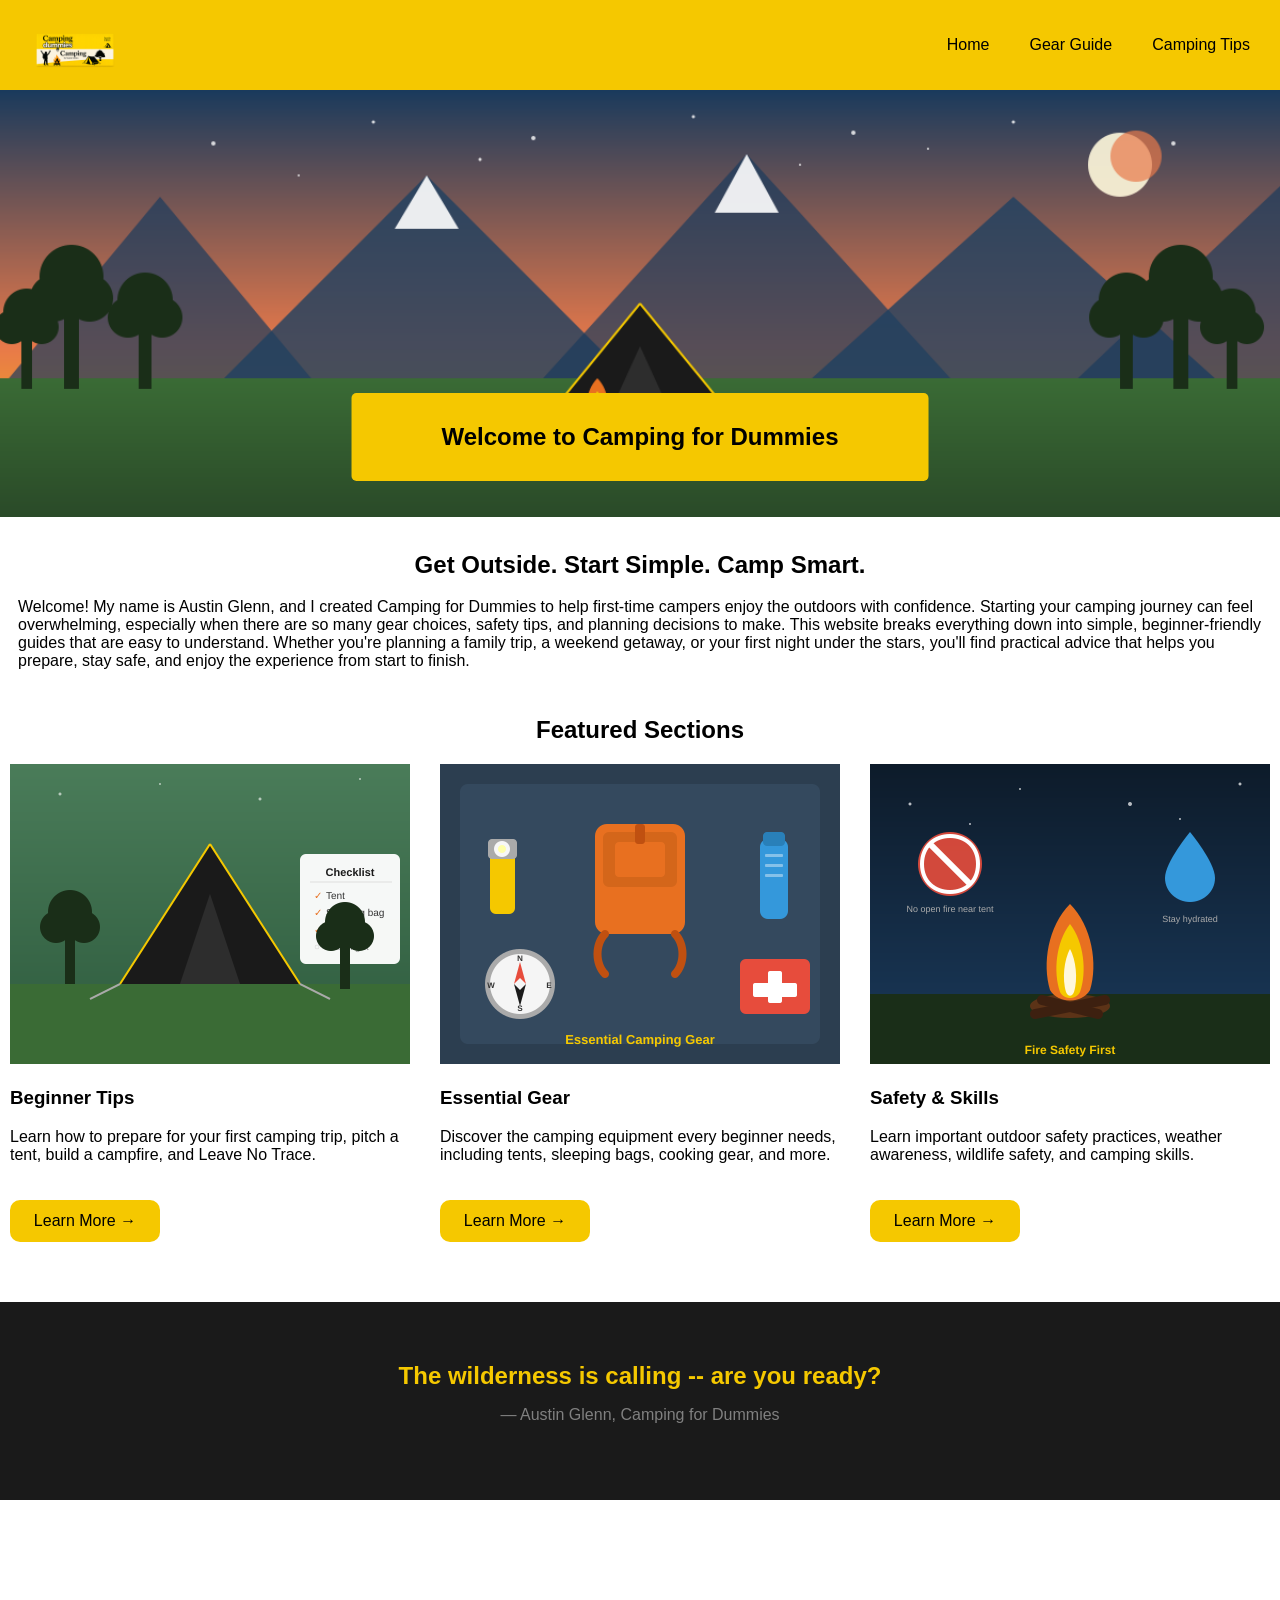
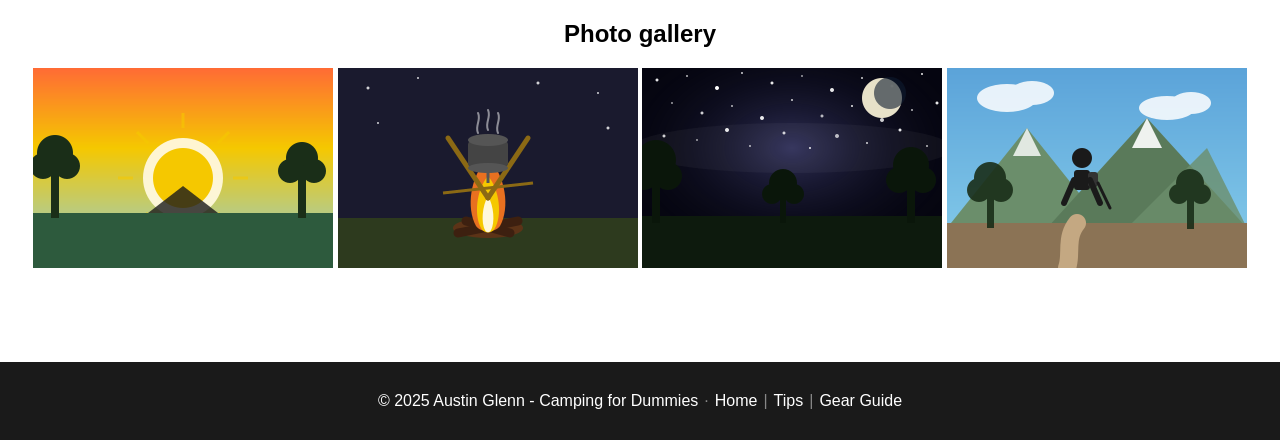
<file: index.html>
<!DOCTYPE html>
<html lang="en">
<head>
    <meta charset="UTF-8">
    <meta name="viewport" content="width=device-width, initial-scale=1.0">
    <title>Camping for Dummies</title>
    <link rel="stylesheet" href="styles/style.css">
</head>
<body>
    <header>
        <nav>
            <img id="logo" src="images/logo.png" alt="Camping for dummies logo">
            <ul>
                <li><a href="index.html">Home</a></li>
                <li><a href="">Gear Guide</a></li>
                <li><a href="tips.html">Camping Tips</a></li>
            </ul>
        </nav>
    </header>
        <main>
                <!-- hero-->
                <section id="hero">
                    <img src="images/hero-banner.png" alt="">
                    <h1>Welcome to Camping for Dummies</h1>
                </section>

                <!-- introduction / tagline -->
                <section id="intro">
                     <h1>Get Outside. Start Simple. Camp Smart.</h1>
                          <p>
                            Welcome! My name is Austin Glenn, and I created Camping for Dummies to
                            help first-time campers enjoy the outdoors with confidence. Starting
                            your camping journey can feel overwhelming, especially when there are
                            so many gear choices, safety tips, and planning decisions to make.
                            This website breaks everything down into simple, beginner-friendly
                            guides that are easy to understand. Whether you're planning a family
                            trip, a weekend getaway, or your first night under the stars, you'll
                            find practical advice that helps you prepare, stay safe, and enjoy the
                            experience from start to finish.
                            </p>
                </section>

            <section id="featured">
                    <h2>Featured Sections</h2>
                    <div class="cards">
                        <article class="card">
                            <img src="images/card-beginner-tips.png"
                                alt="Camping Tips">
                            <h3>Beginner Tips</h3>

                        <p>
                            Learn how to prepare for your first camping trip,
                            pitch a tent, build a campfire, and Leave No Trace.
                        </p>

                        <a class="button" href="tips.html">Learn More →</a>
                    </article>
                    <article class="card">

                        <img src="images/card-essential-gear.png"
                            alt="Essential Gear">

                        <h3>Essential Gear</h3>

                        <p>
                            Discover the camping equipment every beginner needs,
                            including tents, sleeping bags, cooking gear, and more.
                        </p>

                        <a class="button" href="gear.html">Learn More →</a>

                    </article>

                    <article class="card">
                        <img src="images/card-safety-skills.png"
                            alt="Safety and Skills">
                            <h3>Safety & Skills</h3>
                            <p>
                                Learn important outdoor safety practices, weather
                                awareness, wildlife safety, and camping skills.
                            </p>

                            <a class="button" href="tips.html">Learn More →</a>

                        </article>
                    </div>
            </section>
                
                <!-- quote -->

                <section id="quote">
                    <blockquote>
                        The wilderness is calling -- are you ready?
                    </blockquote>
                    <p>— Austin Glenn, Camping for Dummies</p>
                </section>


                <!-- Photo Gallery -->

                <section id="gallery">
                    <h2>Photo gallery</h2>
                    <div class="gallery-images">
                       
                        <img src="images/gallery-sunrise.png"
                        alt="Sunrise over a campsite">

                        <img src="images/gallery-cooking.png"
                        alt="Cooking at the campsite">

                        <img src="images/gallery-stars.png"
                        alt="Camping beneath the stars">

                        <img src="images/gallery-hiking.png"
                        alt="Hiking trail">
                    </div>
                </section>

                <!-- Footer -->

        <footer id="footer">
            <p>
                &copy; 2025 Austin Glenn - Camping for Dummies
                <span>&middot;</span>
                <a href="">Home</a>
                <span>|</span>
                <a href="">Tips</a>
                <span>|</span>
                <a href="">Gear Guide</a>
            </p>
        </footer>
    </main>
</body>
</html>
</file>
<file: styles/style.css>
:root {
  /* change the values below to your colors from your palette */
    --primary-color: #F5C800 ;   /* deep navy black */
    --secondary-color: #1A1A1A ; /* white */
    --accent1-color: #FFFFFF;   /* bright modern blue */
    --accent2-color: #2D6A4F;   /* soft light blue */
          /* soft light blue */


  /* change the values below to your chosen font(s) */
  --heading-font: "Oswald", cursive;
  --paragraph-font: "Lado", Arial, sans-serif;
    /* these colors below should be chosen from among your palette colors above */
  --headline-color-on-white: var(--primary-color);  /* headlines on a white background */ 
  --headline-color-on-color: var(--secondary-color); /* headlines on a colored background */ 
  --paragraph-color-on-white: var(--accent1-color); /* paragraph text on a white background */ 
  --paragraph-color-on-color: white; /* paragraph text on a colored background */ 
  --paragraph-background-color: var(--accent2-color); /* background color for paragraphs */;
  --nav-link-color: var(--secondary-color);
  --nav-background-color: var(--primary-color);
  --nav-hover-link-color: var(--accent2-color);
  --nav-hover-background-color: var(--secondary-color);
}

body {
    margin: 0;
    padding: 0;
    font-family: Arial, sans-serif;
}

#logo {
    height: auto;
    width: 90px;
}

nav {
  display: flex;
  justify-content: space-between;
  align-items: center;
  padding: 15px 30px;
  background-color: var(--primary-color)
}

nav ul {
  display: flex;
  justify-content: flex-end;
  gap: 40px;
  list-style: none;
}

nav ul li a {
  text-decoration: none;
  color: black;
}


#hero {
  width: 100%;
  height: 100%;
  position: relative;
  justify-content: center;
}

#hero img {
  width: 100%;
  height: 100%;
  object-fit: cover;

}

#hero h1 {
  background-color: var(--primary-color);
  padding: 30px 90px;
  text-align: center;
  border-radius: 5px;
  max-width: 900px;
  position: absolute;
  bottom: 20px;
  left: 50%;
  transform: translateX(-50%);
  white-space: nowrap;

}

#intro {
  padding: 10px 18px;
}

#intro h1 {
  text-align: center;
  
}

#intro p {
  text-align: left;
  text-wrap: wrap;
}

#featured {

  max-width: 1200px;
  margin: 0 auto;
}

#featured h2 {
  text-align: center;
}

.cards {
    display: flex;
    justify-content: center;
    gap: 30px;
}

.card {
  flex-wrap: wrap;
}



.button {
  background-color: var(--primary-color);
 text-decoration: none;
   width: 150px;
    padding: 12px 0;
  border-radius: 10px;
   color: black;
  margin-top: 20px; 
  display: inline-block;
  text-align: center;
}

#quote {
  background-color: var(--secondary-color);
  padding: 60px 20px;
  text-align: center;
  margin: 60px 0;
}

#quote blockquote {
  color: var(--primary-color);
  text-align: center;
  margin: 0;
  font-size: 1.5rem;
  font-weight: bold;
}

#quote p {
  text-align: center;
  color: grey;
}


#gallery {
    max-width: 1400px;
    margin: 0 auto;
    padding: 40px 20px;
    text-align: center;
}

#gallery h2 {
  text-align: center;
}

#footer {
  margin-top: 50px;
  background-color: var(--secondary-color);
  color: white;
  display: flex;
  justify-content: center;
  text-align: center;
  padding: 30px 20px;
}

#footer p {
    margin: 0;
    font-size: 16px;
    display: flex;
}

#footer a {
    color: white;
    text-decoration: none;
}

#footer a:hover {
    color: var(--primary-color);
}


#footer span {
    margin: 0 6px;
    color: #888;
}
</file>
